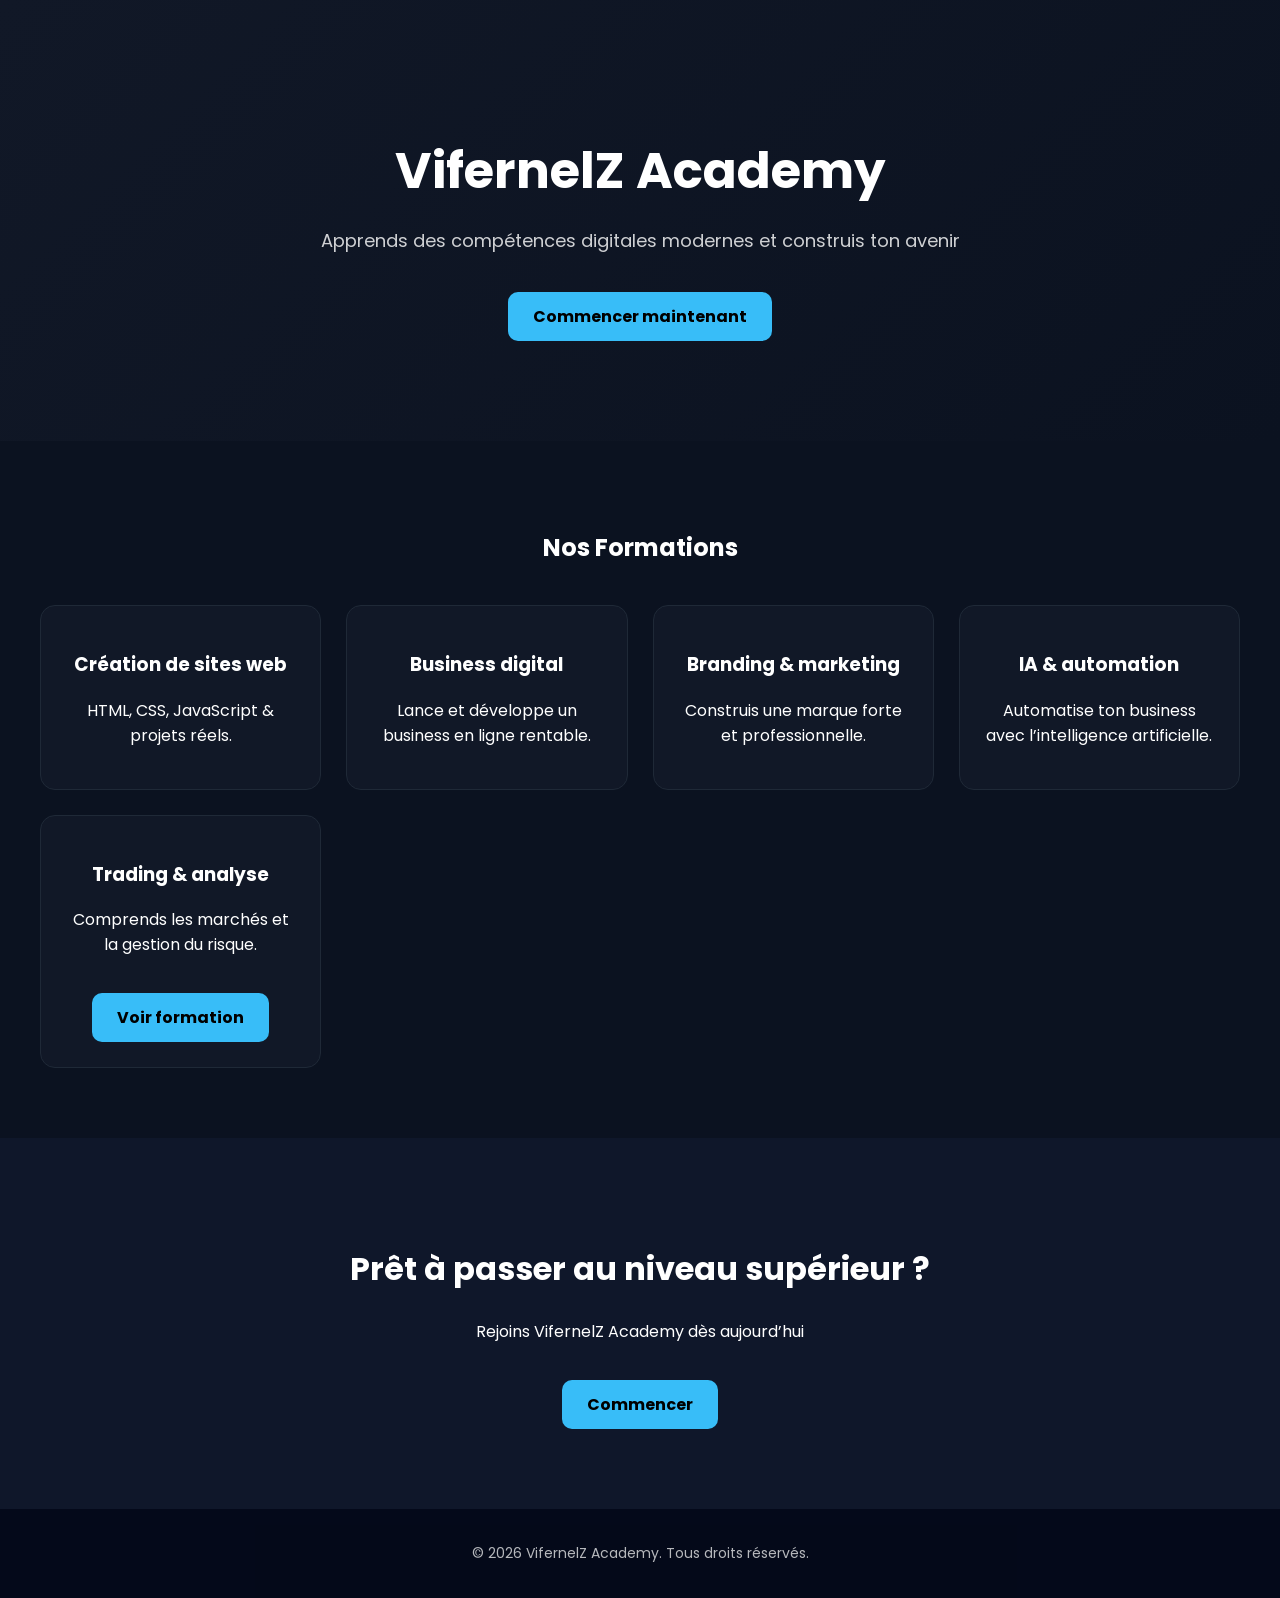
<file: index.html>
<!DOCTYPE html>
<html lang="fr">
<head>
  <meta charset="UTF-8">
  <meta name="viewport" content="width=device-width, initial-scale=1.0">
  <title>VifernelZ Academy</title>

  <link rel="stylesheet" href="style.css">
  <link href="https://fonts.googleapis.com/css2?family=Poppins:wght@300;400;500;600;700&display=swap" rel="stylesheet">
</head>

<body>

<header class="hero">
  <h1>VifernelZ Academy</h1>
  <p>Apprends des compétences digitales modernes et construis ton avenir</p>

  <a href="#formations" class="btn">Commencer maintenant</a>
</header>

<section id="formations">

  <h2>Nos Formations</h2>

  <div class="grid">

    <div class="card">
      <h3>Création de sites web</h3>
      <p>HTML, CSS, JavaScript & projets réels.</p>
    </div>

    <div class="card">
      <h3>Business digital</h3>
      <p>Lance et développe un business en ligne rentable.</p>
    </div>

    <div class="card">
      <h3>Branding & marketing</h3>
      <p>Construis une marque forte et professionnelle.</p>
    </div>

    <div class="card">
      <h3>IA & automation</h3>
      <p>Automatise ton business avec l’intelligence artificielle.</p>
    </div>

    <div class="card">
  <h3>Trading & analyse</h3>
  <p>Comprends les marchés et la gestion du risque.</p>

  <a href="formation-trading.html" class="btn">Voir formation</a>
</div>

  </div>

</section>

<section class="cta">
  <h2>Prêt à passer au niveau supérieur ?</h2>
  <p>Rejoins VifernelZ Academy dès aujourd’hui</p>
  <a href="#formations" class="btn">Commencer</a>
</section>

<footer>
  <p>© 2026 VifernelZ Academy. Tous droits réservés.</p>
</footer>

</body>
</html>
</file>
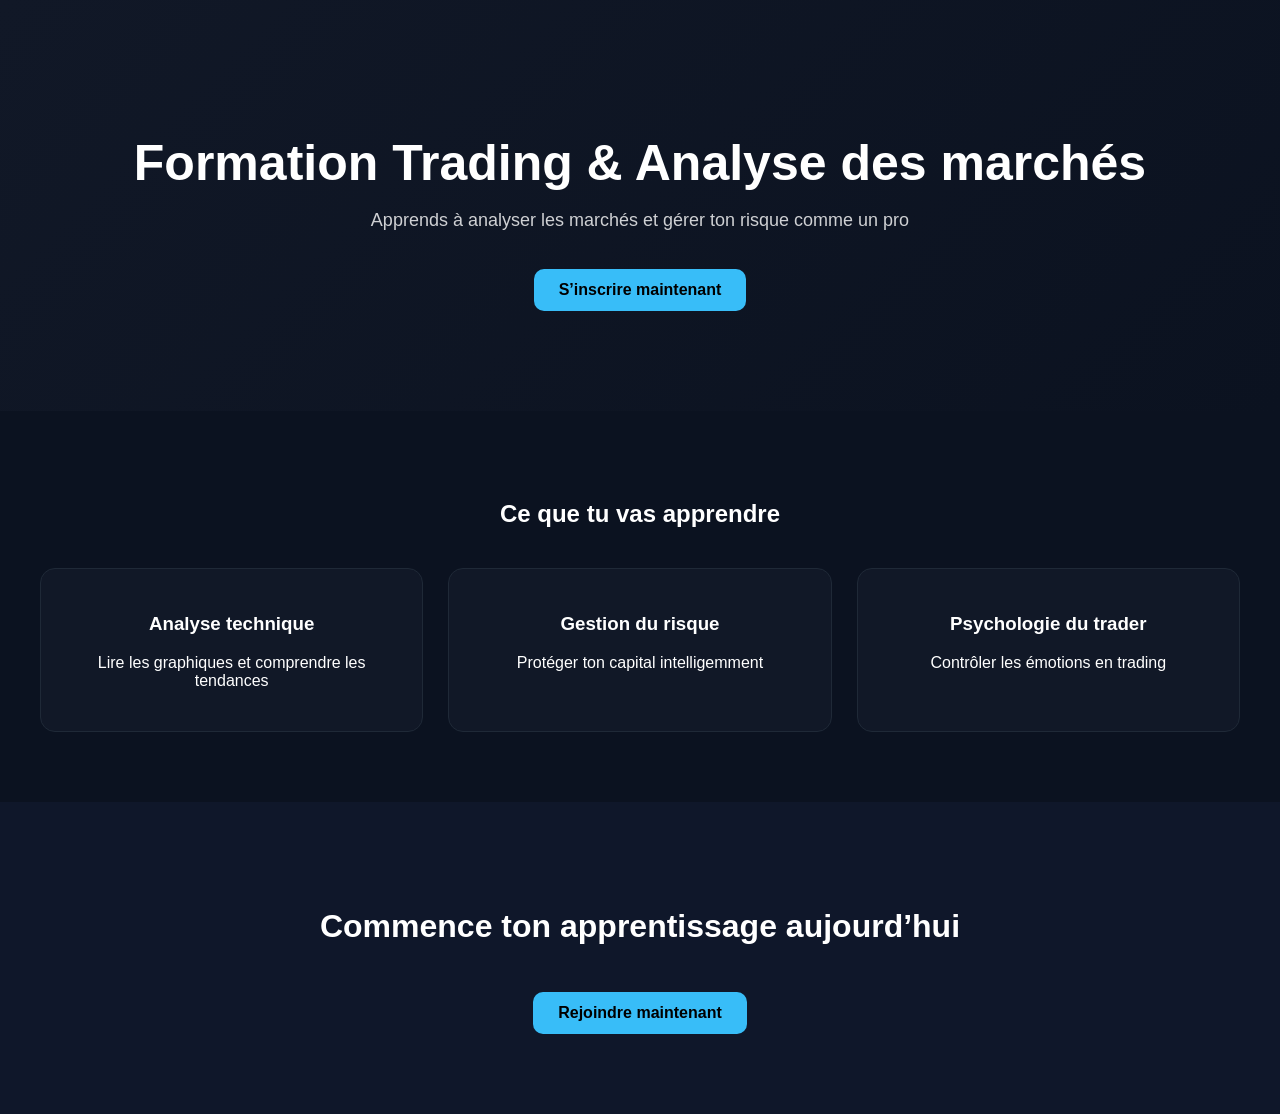
<file: formation-trading.html>
<!DOCTYPE html>
<html lang="fr">
<head>
  <meta charset="UTF-8">
  <title>Formation Trading - VifernelZ Academy</title>
  <link rel="stylesheet" href="style.css">
</head>

<body>

<header class="hero">
  <h1>Formation Trading & Analyse des marchés</h1>
  <p>Apprends à analyser les marchés et gérer ton risque comme un pro</p>

  <a href="https://wa.me/message/UKJGIUBGIZ32F1" class="btn">
    S’inscrire maintenant
  </a>
</header>

<section>
  <h2>Ce que tu vas apprendre</h2>

  <div class="grid">

    <div class="card">
      <h3>Analyse technique</h3>
      <p>Lire les graphiques et comprendre les tendances</p>
    </div>

    <div class="card">
      <h3>Gestion du risque</h3>
      <p>Protéger ton capital intelligemment</p>
    </div>

    <div class="card">
      <h3>Psychologie du trader</h3>
      <p>Contrôler les émotions en trading</p>
    </div>

  </div>
</section>

<section class="cta">
  <h2>Commence ton apprentissage aujourd’hui</h2>
  <a href="https://wa.me/message/UKJGIUBGIZ32F1" class="btn">Rejoindre maintenant</a>
</section>

</body>
</html>
</file>
<file: style.css>
body {
  margin: 0;
  font-family: 'Poppins', sans-serif;
  background: #0b1220;
  color: white;
}

/* HERO */
.hero {
  text-align: center;
  padding: 100px 20px;
  background: linear-gradient(135deg, #111827, #0b1220);
}

.hero h1 {
  font-size: 50px;
  margin-bottom: 10px;
}

.hero p {
  font-size: 18px;
  opacity: 0.8;
}

/* BUTTON */
.btn {
  display: inline-block;
  margin-top: 20px;
  padding: 12px 25px;
  background: #38bdf8;
  color: black;
  text-decoration: none;
  border-radius: 10px;
  font-weight: bold;
  transition: 0.3s;
}

.btn:hover {
  transform: scale(1.05);
}

/* SECTIONS */
section {
  padding: 70px 20px;
  text-align: center;
}

/* GRID */
.grid {
  display: grid;
  grid-template-columns: repeat(auto-fit, minmax(250px, 1fr));
  gap: 25px;
  margin-top: 40px;
  padding: 0 20px;
}

/* CARDS */
.card {
  background: #111827;
  padding: 25px;
  border-radius: 15px;
  transition: 0.3s;
  border: 1px solid #1f2937;
}

.card:hover {
  transform: translateY(-5px);
  border-color: #38bdf8;
}

/* CTA */
.cta {
  background: #0f172a;
  padding: 80px 20px;
}

.cta h2 {
  font-size: 32px;
}

/* FOOTER */
footer {
  text-align: center;
  padding: 20px;
  background: #020617;
  font-size: 14px;
  opacity: 0.7;
}
</file>
